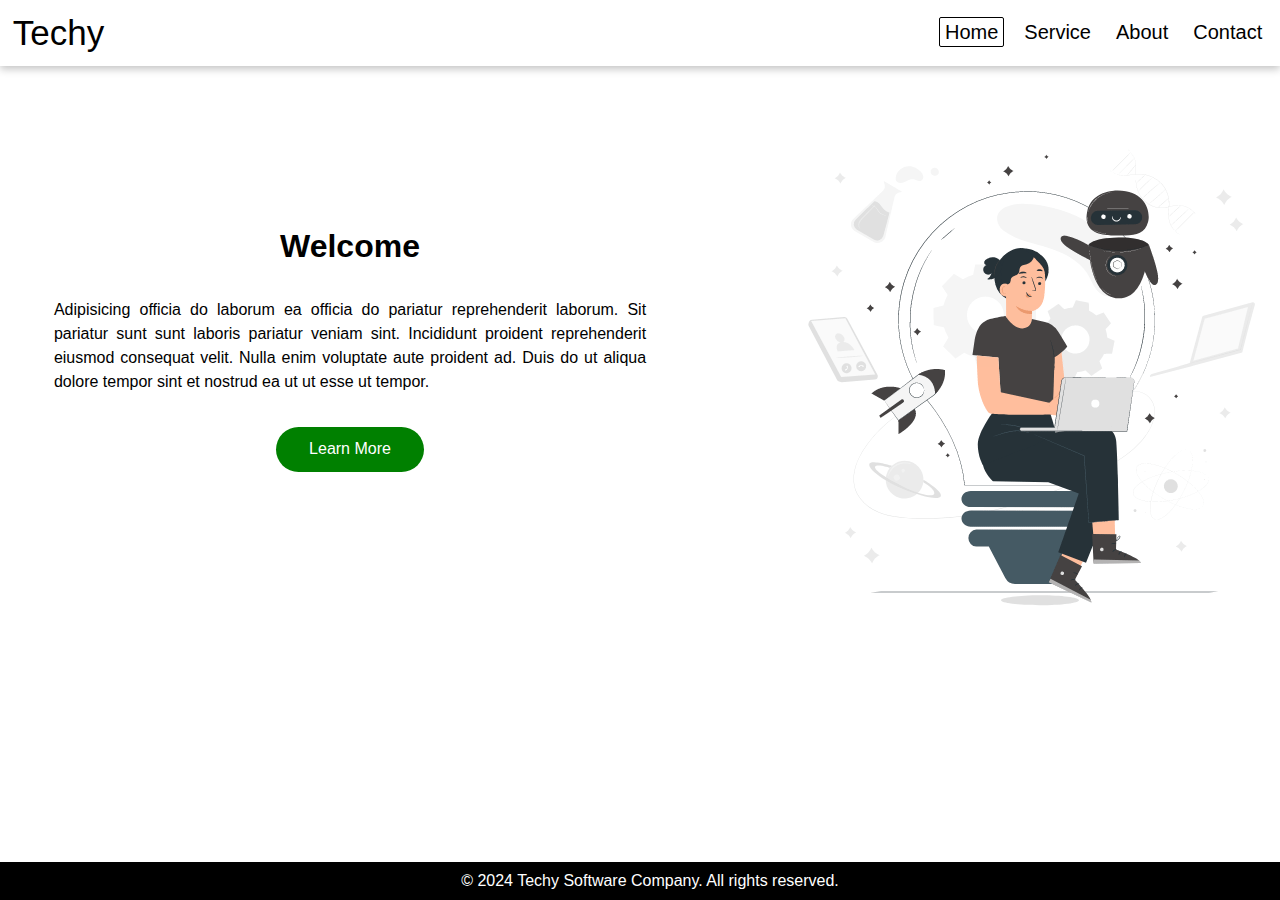
<file: project2/index.html>
<!DOCTYPE html>
<html lang="en">
    <head>
        <title>Techy Software</title>
        <meta charset="UTF-8">
        <meta name="viewport" content="width=device-width, initial-scale=1">
        <link rel="stylesheet" href="https://cdnjs.cloudflare.com/ajax/libs/font-awesome/6.5.1/css/all.min.css" integrity="sha512-DTOQO9RWCH3ppGqcWaEA1BIZOC6xxalwEsw9c2QQeAIftl+Vegovlnee1c9QX4TctnWMn13TZye+giMm8e2LwA==" crossorigin="anonymous" referrerpolicy="no-referrer" />
        <link href="css/style.css" rel="stylesheet">
    </head>
    <body>
    <header>
    <div class="logo">
        <a href="#">Techy</a>
    </div>
        <ul>
            <li><a href="index.html" class="active">Home</a></li>
            <li><a href="service.html">Service</a></li>
            <li><a href="about.html">About</a></li>
            <li><a href="contact.html">Contact</a></li>
        </ul>
        <div class="navbar">
             <i class="fa-solid fa-bars" onclick="openNav()"></i>
        </div>
    </header>
 <div class="side-nav">
            <i class="fa-solid fa-xmark" onclick="closeNav()"></i>
            <ul>
            <li><a href="index.html" class="active">Home</a></li>
            <li><a href="service.html">Service</a></li>
            <li><a href="about.html">About</a></li>
            <li><a href="contact.html">Contact</a></li>
            </ul>
    </div>
    <section class="home">
       <div class="content">
        <h1>Welcome</h1>
        <p>Adipisicing officia do laborum ea officia do pariatur reprehenderit laborum. Sit pariatur sunt sunt laboris pariatur veniam sint. Incididunt proident reprehenderit eiusmod consequat velit. Nulla enim voluptate aute proident ad. Duis do ut aliqua dolore tempor sint et nostrud ea ut ut esse ut tempor.</p>
       <button type="">Learn More</button>
       </div>
       <div class="sideimg">
        <img src="img/Innovation.gif" alt="" width=100%>
       </div>
    </section>

<footer>
    <p>&copy; 2024 Techy Software Company. All rights reserved.</p>
  </footer>
    </body>
    <script src="js/script.js"></script>
</html>
</file>
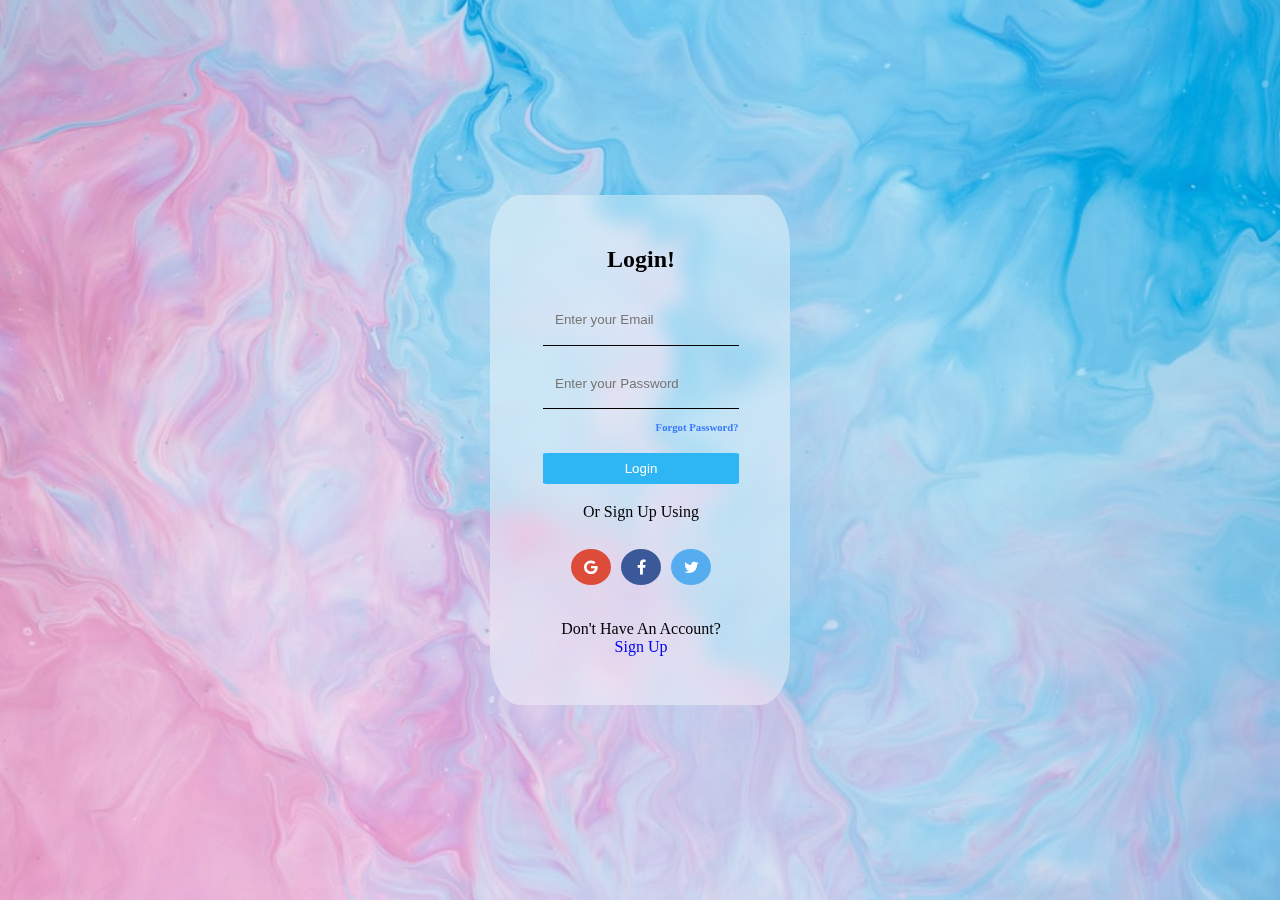
<file: project1/login.html>
<!DOCTYPE html>
<html lang="en">
<head>
    <title>Login</title>
<meta charset="UTF-8">
    <meta name="viewport" content="width=device-width, initial-scale=1">
 <link href="style.css" rel="stylesheet">
  <script src="login.js"></script>
 <link rel="stylesheet" href="https://cdnjs.cloudflare.com/ajax/libs/font-awesome/4.7.0/css/font-awesome.min.css">

</head>
<body>
    <div class="overlay-container">
        <div id="overlay">
            <h2>Login!</h2>
            <form onsubmit="return validateForm()">
                <div id="sign">
                     <input type="email" size="25" placeholder="Enter your Email" value="" id="email">
                    <span class="error-message" id="email-error"></span>
                    <input type="password" size="25" placeholder="Enter your Password" value="" id="pass">
                    <span class="error-message" id="pass-error"></span>
                    <h6>Forgot Password?</h6>
                    <button type="submit">Login</button>
                    <span>Or Sign Up Using</span>
                </div>
            </form>
            <center>
                <table>
                    <tr>
                        <td>
                            <a href="#" class="fa fa-google"></a>
                            <a href="#" class="fa fa-facebook"></a>
                            <a href="#" class="fa fa-twitter"></a>
                        </td>
                    </tr>
                </table>
            </center>
            <span>Don't Have An Account? <br><a href="signup.html">Sign Up</a></span>
        </div>
    </div>
</body>
</html>
</file>
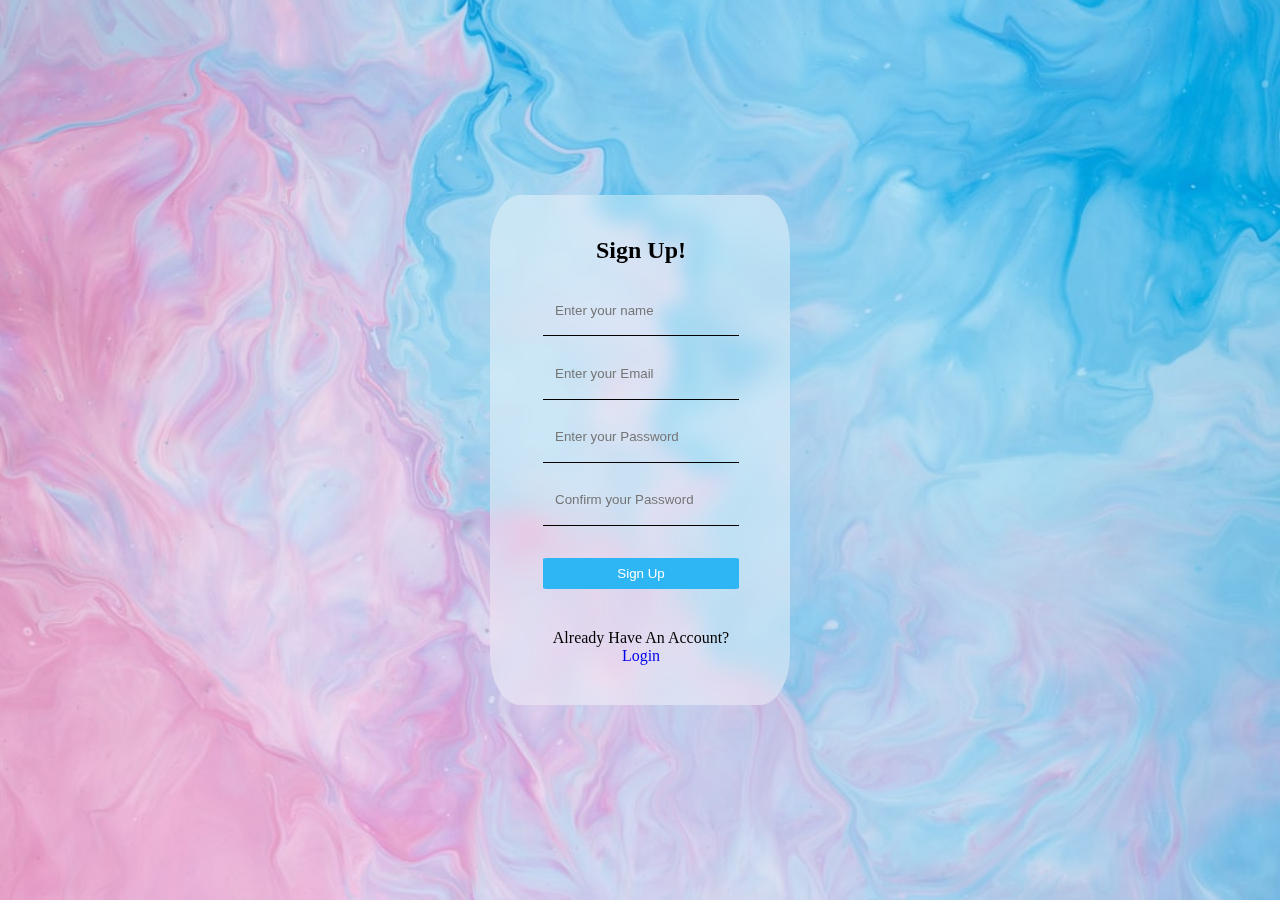
<file: project1/signup.html>
<!DOCTYPE html>
<html lang="en">
<head>
    <title>Signup</title>
    <meta charset="UTF-8">
    <meta name="viewport" content="width=device-width, initial-scale=1">
 <link href="style.css" rel="stylesheet">
 <script src="script.js"></script>
 <link rel="stylesheet" href="https://cdnjs.cloudflare.com/ajax/libs/font-awesome/4.7.0/css/font-awesome.min.css">
</head>
<body>
    <div class="overlay-container">
        <div id="overlay">
            <h2>Sign Up!</h2>
            <form onsubmit="return validateForm()">
                <div id="sign">
                    <input type="text" size="25" placeholder="Enter your name" value="" id="name">
                    <span id="name-error" class="error-message"></span>
                    <input type="text" size="25" placeholder="Enter your Email" value="" id="email">
                    <span id="email-error" class="error-message"></span>
                    <input type="password" size="25" placeholder="Enter your Password" minlength="10" id="pass">
                    <span id="pass-error" class="error-message"></span>
                    <input type="password" size="25" placeholder="Confirm your Password" minlength="10" id="confirmPass">
                    <span id="confirmPass-error" class="error-message"></span>
                    <button type="submit">Sign Up</button>
                </div>
            </form>
            <span>Already Have An Account? <br><a href="login.html">Login</a></span>
        </div>
    </div>

</body>
</html>
</file>
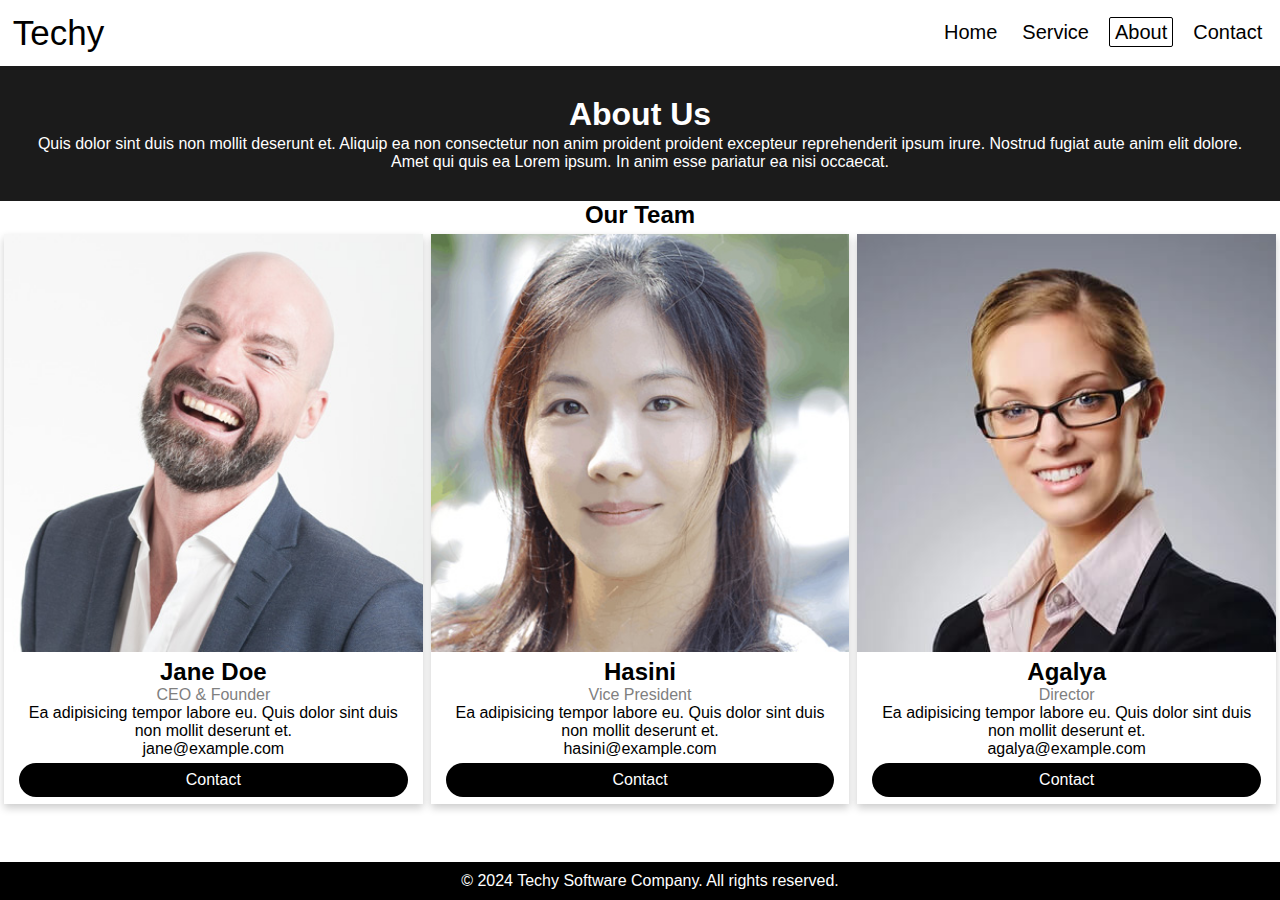
<file: project2/about.html>
<!DOCTYPE html>
<html lang="en">
    <head>
        <title>Techy Software</title>
        <meta charset="UTF-8">
        <meta name="viewport" content="width=device-width, initial-scale=1">
        <link rel="stylesheet" href="https://cdnjs.cloudflare.com/ajax/libs/font-awesome/6.5.1/css/all.min.css" integrity="sha512-DTOQO9RWCH3ppGqcWaEA1BIZOC6xxalwEsw9c2QQeAIftl+Vegovlnee1c9QX4TctnWMn13TZye+giMm8e2LwA==" crossorigin="anonymous" referrerpolicy="no-referrer" />
        <link href="css/style.css" rel="stylesheet">
    </head>
    <body>
    <header>
    <div class="logo">
        <a href="#">Techy</a>
    </div>
        <ul>
            <li><a href="index.html" >Home</a></li>
            <li><a href="service.html">Service</a></li>
            <li><a href="about.html" class="active">About</a></li>
            <li><a href="contact.html">Contact</a></li>
        </ul>
        <div class="navbar">
             <i class="fa-solid fa-bars" onclick="openNav()"></i>
        </div>
    </header>
 <div class="side-nav">
            <i class="fa-solid fa-xmark" onclick="closeNav()"></i>
            <ul>
            <li><a href="index.html" >Home</a></li>
            <li><a href="service.html" >Service</a></li>
            <li><a href="about.html" class="active">About</a></li>
            <li><a href="contact.html">Contact</a></li>
            </ul>
    </div>
    <section class="abt">
        <h1>About Us</h1>
  <p>Quis dolor sint duis non mollit deserunt et. Aliquip ea non consectetur non anim proident proident excepteur reprehenderit ipsum irure. Nostrud fugiat aute anim elit dolore. Amet qui quis ea Lorem ipsum. In anim esse pariatur ea nisi occaecat.</p>
    </section>
        <h2 style="text-align: center;">Our Team</h2>
    <section class="team">
        <div class="card">
            <img src="img/avatar (1).jpg"style="width:100%" alt="">
            <div class="staff">
                <h2>Jane Doe</h2>
        <p class="title">CEO & Founder</p>
        <p>Ea adipisicing tempor labore eu. Quis dolor sint duis non mollit deserunt et.</p>
        <p>jane@example.com</p>
        <p><button >Contact</button></p>
            </div>
        </div>
        <div class="card">
            <img src="img/avatar (2).jpg" style="width:100%"  alt="">
            <div class="staff">
                <h2>Hasini</h2>
        <p class="title">Vice President</p>
        <p>Ea adipisicing tempor labore eu. Quis dolor sint duis non mollit deserunt et.</p>
        <p>hasini@example.com</p>
        <p style="button">
        <button>Contact</button>
        </p>
            </div>
        </div>
        <div class="card">
            <img src="img/avatar (3).jpg" style="width:100%" alt="">
            <div class="staff">
                <h2>Agalya</h2>
        <p class="title">Director</p>
        <p>Ea adipisicing tempor labore eu. Quis dolor sint duis non mollit deserunt et.</p>
        <p>agalya@example.com</p>
        <p><button >Contact</button></p>
         </div>
        </div>
    </section>
  <footer>
    <p>&copy; 2024 Techy Software Company. All rights reserved.</p>
  </footer>
    </body>
    <script src="js/script.js"></script>
</html>
</file>
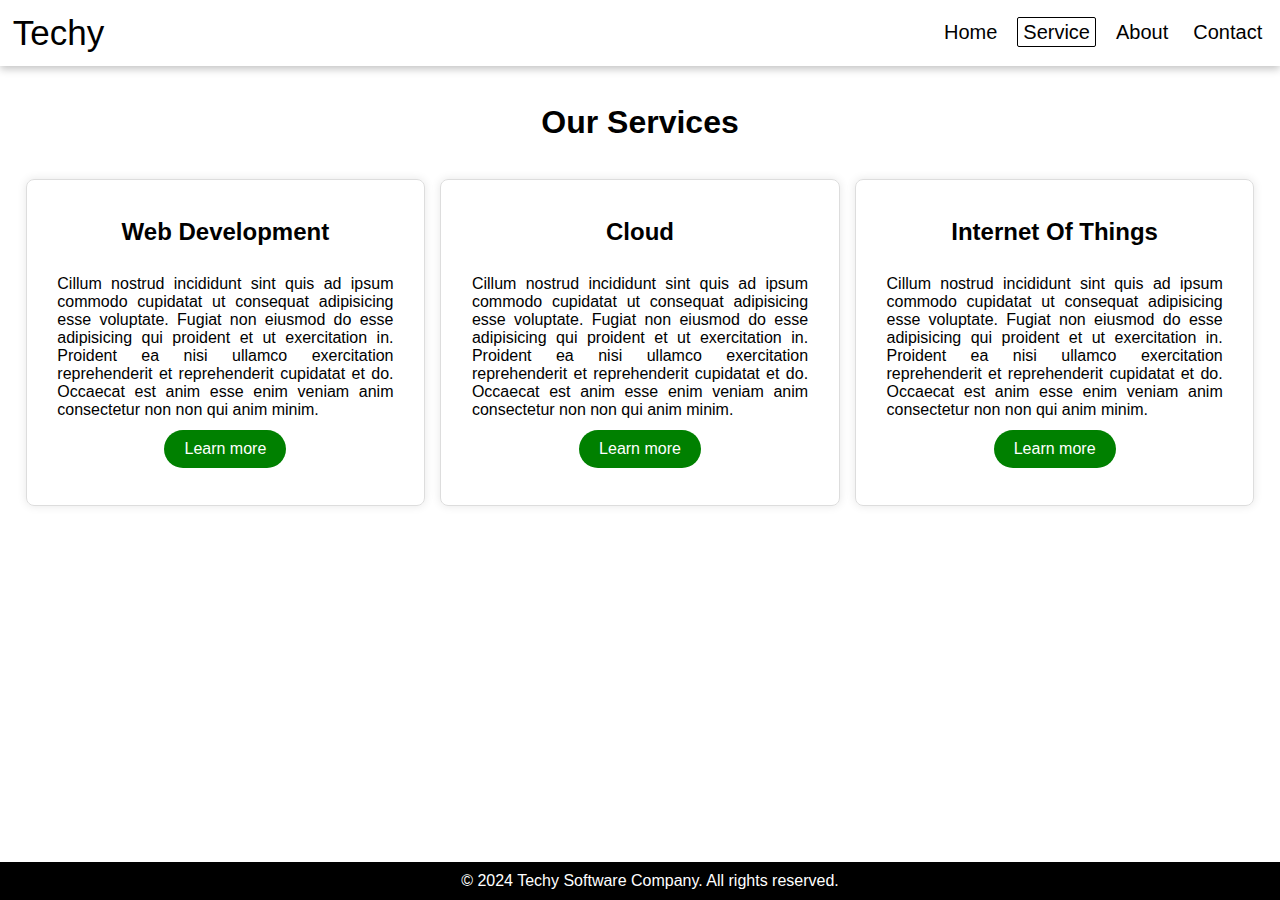
<file: project2/service.html>
<!DOCTYPE html>
<html lang="en">
    <head>
        <title>Techy Software</title>
        <meta charset="UTF-8">
        <meta name="viewport" content="width=device-width, initial-scale=1">
        <link rel="stylesheet" href="https://fonts.googleapis.com/icon?family=Material+Icons">
        <link rel="stylesheet" href="https://cdnjs.cloudflare.com/ajax/libs/font-awesome/6.5.1/css/all.min.css" integrity="sha512-DTOQO9RWCH3ppGqcWaEA1BIZOC6xxalwEsw9c2QQeAIftl+Vegovlnee1c9QX4TctnWMn13TZye+giMm8e2LwA==" crossorigin="anonymous" referrerpolicy="no-referrer" />
        <link href="css/style.css" rel="stylesheet">
    </head>
    <body>
    <header>
    <div class="logo">
        <a href="#">Techy</a>
    </div>
        <ul>
            <li><a href="index.html" >Home</a></li>
            <li><a href="service.html" class="active">Service</a></li>
            <li><a href="about.html">About</a></li>
            <li><a href="contact.html">Contact</a></li>
        </ul>
        <div class="navbar">
             <i class="fa-solid fa-bars" onclick="openNav()"></i>
        </div>
    </header>
 <div class="side-nav">
            <i class="fa-solid fa-xmark" onclick="closeNav()"></i>
            <ul>
            <li><a href="index.html" >Home</a></li>
            <li><a href="service.html" class="active">Service</a></li>
            <li><a href="about.html">About</a></li>
            <li><a href="contact.html">Contact</a></li>
            </ul>
    </div>
    <section class="service">
        <div>
        <h1>Our Services</h1>
            <div class="service-info">
            <div class="image one">
                <i class='fas fa-laptop'></i>
                    <h2>Web Development</h2>
                    <p>Cillum nostrud incididunt sint quis ad ipsum commodo cupidatat ut consequat adipisicing esse voluptate. Fugiat non eiusmod do esse adipisicing qui proident et ut exercitation in. Proident ea nisi ullamco exercitation reprehenderit et reprehenderit cupidatat et do. Occaecat est anim esse enim veniam anim consectetur non non qui anim minim.</p>
                    <button type="submit">Learn more</button>
            </div>
            <div class="image two">
                <i class='fas fa-database'></i>
            
                    <h2>Cloud</h2>
                    <p>Cillum nostrud incididunt sint quis ad ipsum commodo cupidatat ut consequat adipisicing esse voluptate. Fugiat non eiusmod do esse adipisicing qui proident et ut exercitation in. Proident ea nisi ullamco exercitation reprehenderit et reprehenderit cupidatat et do. Occaecat est anim esse enim veniam anim consectetur non non qui anim minim.</p>
                <button type="submit">Learn more</button>
            </div>
            <div class="image three">
                <i class='fas fa-cloud'></i>
                
                    <h2>Internet Of Things</h2>
                    <p>Cillum nostrud incididunt sint quis ad ipsum commodo cupidatat ut consequat adipisicing esse voluptate. Fugiat non eiusmod do esse adipisicing qui proident et ut exercitation in. Proident ea nisi ullamco exercitation reprehenderit et reprehenderit cupidatat et do. Occaecat est anim esse enim veniam anim consectetur non non qui anim minim.</p>
                <button type="submit">Learn more</button>
            </div>
            </div>
        </div>
    </section>
  <footer>
    <p>&copy; 2024 Techy Software Company. All rights reserved.</p>
  </footer>
    </body>
    <script src="js/script.js"></script>
</html>
</file>
<file: project2/css/style.css>
*{
    margin: 0%;
    padding: 0%;
    text-decoration: none;
    font-family: Arial, sans-serif;
    
}
header {
    justify-content: space-between;
    display: flex;
    align-items: center;
    padding: 1%;
    box-shadow: rgba(0, 0, 0, 0.24) 0px 3px 8px;
}
header .logo a {
    font-weight: 500;
    font-size: 35px;
    transform:uppercase;
    color: black;
}
header ul{
    display: flex;
    list-style-type: none;
    column-gap:15px;
    font-size: 20px;
}
header ul li a{
    cursor: pointer;
    padding: 3px 5px;
    color: black;
}
header ul li a:hover,header ul li a.active{
    background: transparent;
    border:1px solid black;
    border-radius: 2px;
}
.navbar{
    display: none;
}
.navbar:hover,.side-nav:hover{
    cursor: pointer;
}
.side-nav{
    background: rgb(29, 28, 28);
    top: 0%;
    width: 50%;
    left:-50%;
    height:100vh;
    position: fixed;
    transition: 2s all ease;
    z-index: 1001;
}
.side-nav i{
    float: right;
    font-size: 25px;
    margin: 5%;
    color: white;
}
.side-nav ul{
    margin-top: 25%;
}
.side-nav ul li{
    padding: 15px 40px;
    font-size: 25px;
    list-style-type: none;
}
.side-nav ul li a{
    color: white;
    padding: 5px 12px;
    font-size: large;
}
.side-nav ul li a:hover,.side-nav ul li a.active{
    background: transparent;
    border:1px solid rgb(255, 255, 255);
    border-radius: 2px;
}
footer {
    width: 100%;
    background: black;
    padding: 10px;
    text-align: center;
    font-weight: 500;
    color: white;
    bottom: 0;
    position: fixed;
}
@media screen and (max-width:670px) {
    header ul{
        display:none;
    }
    .navbar{
        font-size: 25px;
        display: block;
    }
}
/*Home*/
.home{
    margin-top: 3%;
    background-color: white;
    display: grid;
    grid-template-areas: "content sideimg" "content sideimg";
    justify-content: space-between;
}
.home .content{
    margin: 3%;
    max-width: 700px;
    display: flex;
    flex-direction: column;
    align-items: center;
    justify-content: center;
    grid-area: content;
}
.content h1{
    font-size: xx-large;
}
.content p{
    text-align: justify;
    line-height: 1.5;
    padding: 5%;
}
.sideimg{
    margin-top: 5%;
    grid-area: sideimg;
    display: flex;
    align-items: center;
    justify-content: center;
}
.home button{
    padding: 2% 5%;
}

@media screen and (max-width:550px){
    .home{
        grid-template-areas: "sideimg" "content";
    }
    .sideimg{
        width: 90%;
    }
    .home .content{
        margin: 6% 3%;
        display: flex;
        flex-direction: column;
        justify-content: center;
        align-items: center;
    }
    .content h1{
        font-size: large;
    }
    .content p{
        font-size: x-small;
        text-align: justify;
    }
    .content button{
        font-size: x-small;
    }
}
/*Contact*/

.contactUs .contact-title{
    margin-top: 1%;
    text-align: center;
    font-weight: 500;
}
.box{
    position: relative;
    display: grid;
    grid-template-columns: 1fr 2fr;
    grid-template-rows: 1fr 2fr;
    grid-template-areas: "map form""info form";
    gap: 10px;
    margin-bottom: 20px;
    margin: 1%;
}
.contact{
    position: relative;
}
.map{
    grid-area: map;
    padding: 0%;
}
.map iframe{
    width: 100%;
    height: 100%;
}
.info{
    grid-area: info;
    background: rgb(0, 0, 0);
}
.info .container{
    margin: 3% ;
    display: flex;
    background-color: rgba(255,255,255,0.3);
    padding: 2% 15%;
    cursor: pointer;
}
.info .container span{
    display: flex;
    margin-left: 5%;
    flex-direction: column;
}
 .info i{
    justify-content: center;
    align-items: center;
    width: 40px;
    height: 40px;
    border-radius: 100px;
    font-size: 1.3rem;
    background-color: rgb(255, 255, 255);
    display: flex;
    flex-wrap: wrap;
    color: rgb(0, 0, 0);
}
.info .container h3,a{
    color: white;
}
.info ul{
    list-style-type: none;
    display: flex;
    gap: 10px;
    justify-content: center;
    align-items: center;
    margin: 2%;
}
.form{
    display: flex;
    gap: 10%;
    flex-direction: column;
    justify-content: center;
    align-items: center;
    grid-area: form;
    background: white;
    padding: 0 5%;
    box-shadow: rgba(0, 0, 0, 0.07) 0px 1px 2px, rgba(0, 0, 0, 0.07) 0px 2px 4px, rgba(0, 0, 0, 0.07) 0px 4px 8px, rgba(0, 0, 0, 0.07) 0px 8px 16px, rgba(0, 0, 0, 0.07) 0px 16px 32px, rgba(0, 0, 0, 0.07) 0px 32px 64px;
}
.form input,textarea{
    border:none;
    border-bottom: 2px solid black;
    margin-bottom: 4%;
    padding: 5px 0px;
    width: 100%;
}
.form textarea{
    padding: 10px 0px;
}
.form input,textarea:focus{
    outline: none;
}
 button{
    justify-items: center;
    background-color: green;
    border: none;
    padding: 10px 20px;
    color: white;
    font-weight: 500;
    cursor: pointer;
    font-size: medium;
    margin-bottom: 5%;
    box-sizing: border-box;
    border-radius: 25px;
}
button:hover{
    box-shadow: 0 0 1rem green;
}
@media screen and (max-width:1300px) {
    .box{
        position: relative;
        display: grid;
        grid-template-columns: 1fr 1fr;
        grid-template-rows: 5fr 5fr;
        grid-template-areas: "map info" "map info" "form form";
    }
    }
@media screen and (max-width:550px) {
    .contactUs{
        height: 100vh;
    }
.box{
    position: relative;
    display: grid;
    grid-template-columns: 1fr;
    grid-template-rows: 5fr;
    grid-template-areas: "map " "info" "form";
    gap: 10px;
    margin-top: 20px;
    margin: 2%;
}
.contactUs{
    font-size: small;
}
.contactUs button{
    font-size: small;
}
.contactUs .box .info .container h3,a{
    color: white;
    font-size: small;
}
.info i{
    height: 30px;
    width: 30px;
    font-size: small;
}
.form input,textarea{
    border:none;
    border-bottom: 1px solid black;
    padding: 4px 0px;
}
.form textarea{
    padding: 3px 0px;
}
.info i{
    width: 30px;
    height: 30px;
    font-size: 1rem;
}
.info ul{
    margin: 2%;
}
.info .container{
    margin: 2% ;
}
}
/*Service*/
.service{
    justify-content: center;
    align-items: center;
}
.service h1{
    text-align: center;
    margin:3%;
}
.service .service-info{
    display: flex;
    gap: 15px;
    justify-content: space-between;
    margin: 2%;
}
.service .image{
    display: flex;
    flex-direction: column;
    padding: 20px;
    border: 1px solid #ddd;
    border-radius: 8px;
    box-shadow: 0 0 10px rgba(0, 0, 0, 0.1);
    position: relative;
    align-items: center;
    justify-content: center;
}
.service img{
    border-radius: 50%;
    height: 10%;
    width: 10%;
    justify-content: center;
    align-items: center;
}
.service h2{
    margin: 5%;
}
.service p{
    text-align: justify;
    margin: 3%;
}
.fas{
    font-size:36px;
}
.image:hover{
    cursor: pointer;
    transition: 2s ease-in-out;
    box-shadow:  0 0 1rem rgb(65, 177, 241);
}
@media screen and (max-width:900px){
    .service .service-info{
        display: flex;
        flex-wrap: wrap;
        justify-content: center;
        align-items: center;
        margin: 7%;
    }
}
/*About*/
.abt{
    padding: 30px;
    text-align: center;
    background-color: #1b1b1b;
    color: white;
}
.abt p{
    padding-top: 2px;
}
.team{
    display: flex;
    justify-content: center;
    align-items: center;
}
.card{
    float: left;
    width: 33.3%;
    box-shadow: 0 4px 8px 0 rgba(0, 0, 0, 0.2);
    margin: 5px 4px;
    margin-bottom: 5%;
}
.staff{
    padding: 2px 15px;
    text-align: center;
}
.staff button{
    margin: 5px 0;
    border: none;
    outline: 0;
    display: inline-block;
    padding: 8px;
    color: white;
    background-color: #000;
    text-align: center;
    cursor: pointer;
    width: 100%;
}
.staff button:hover {
    background-color: #555;
    box-shadow: none;
  }
  
.title{
    color: grey;
}
  @media screen and (max-width: 600px) {
    .team {
      width: 100%;
      display: flex;
      flex-direction: column;
      margin:2% 0;
    }
    .card{
        width: 100%;
        margin:5% 2%;
    }
  }
</file>
<file: project1/style.css>
* {
    margin: 0;
    padding: 0;
    
}
body {
    background-image:url(OIP.jpeg);
    background-repeat: no-repeat;
    background-size: cover;
    background-position: center;
    display: flex;
    justify-content: center;
    align-items: center;
    height: 100vh;
}

.overlay-container {
    position: relative;
    width: 300px;
    height: 510px;
    border-radius: 10%;
    overflow: hidden;
    backdrop-filter: blur(10px);
}

#overlay {
    position: absolute;
    top: 0;
    left: 0;
    width: 100%;
    height: 100%;
    display: flex;
    flex-direction: column;
    justify-content: center;
    align-items: center;
    background-color: rgba(255, 255, 255, 0.4);
    box-shadow: 0 4px 30px rgba(0, 0, 0, 0.1);
    border: 1px solid rgba(225, 225, 225, 0.10);
}

#sign {
    padding-top: 5%;
    margin: 5%;
    display: flex;
    flex-direction: column;
}

#sign input {
    border: none;
    border-bottom: solid black 1px;
    background: transparent;
    padding: 9% 6%;
    margin-bottom: 10px;
}

input:focus {
    outline: none;
}
span{
    text-align: center;
    margin-top: 10%;
}
span a{
    text-decoration: none;
}
#sign button {
    color: white;
    background-color: rgb(46, 181, 243);
    border: none;
    border-radius: 3%;
    padding: 4% 10%;
    margin-top: 20px;
}
#sign img{
    margin-top: 5%;
}
#overlay div td{
    justify-content: center;
}
#sign h6{
    text-align:right;
    color: rgb(57, 120, 255);
}

button:hover {
    cursor: pointer;
    opacity: 0.7;
}
.fa {
  padding: 10px;
  font-size: 20px;
  width: 20px;
  text-align: center;
  text-decoration: none;
  margin:3px;
  border-radius: 50%;
  margin-top: 10%;
}

.fa:hover {
    opacity: 0.7;
}

.fa-facebook {
  background: #3B5998;
  color: white;
}

.fa-twitter {
  background: #55ACEE;
  color: white;
}

.fa-google {
  background: #dd4b39;
  color: white;
}

.error-message {
    color: red;
    font-size: 10px;
    margin-top: 2px;
    text-align: left;
}
</file>
